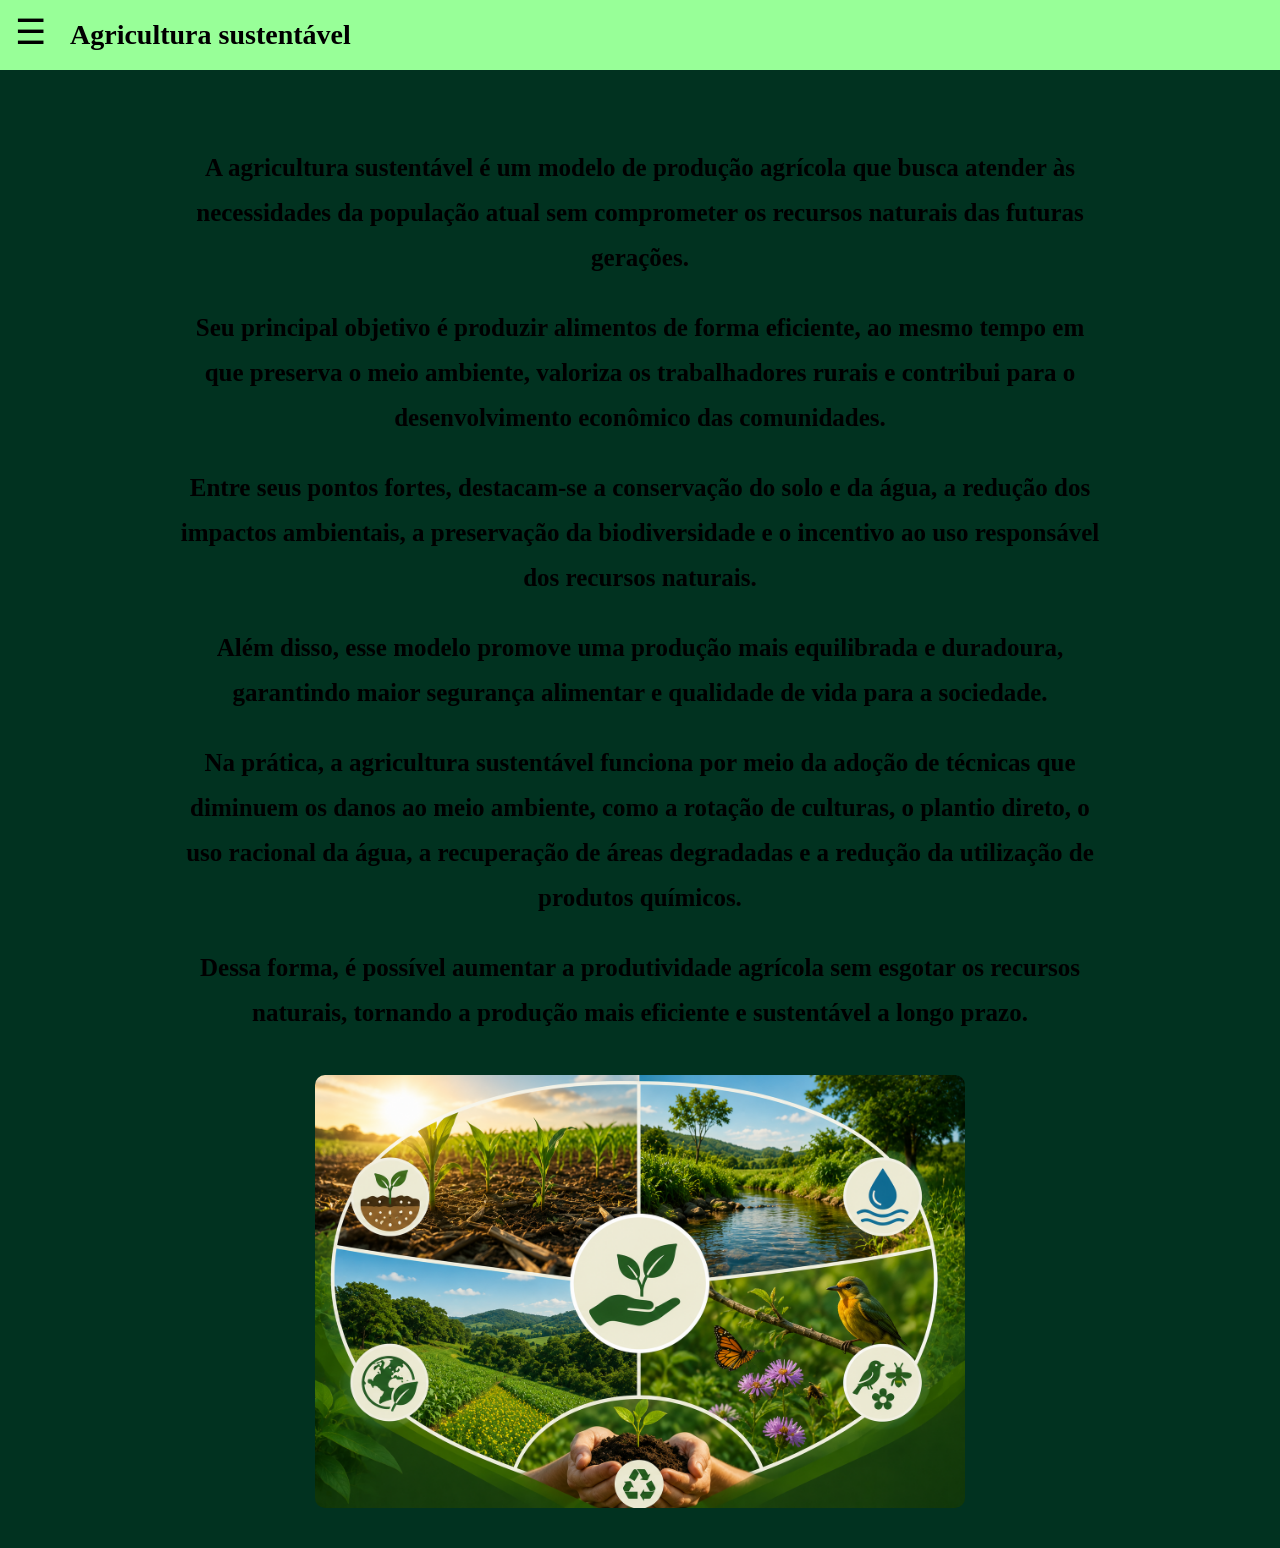
<file: Agricultura Sustentavel.html>
<!DOCTYPE html>
<html lang="pt-BR">

<head>
    <meta charset="UTF-8">
    <meta name="viewport" content="width=device-width, initial-scale=1.0">
    <title>Projeto Integrador - Agrinho</title>

    <link rel="stylesheet" href="style.css">
</head>

<body>

    <header>
        <h1>Agricultura sustentável</h1>
    </header>

    <input type="checkbox" id="menu-toggle">

    <label for="menu-toggle" class="hamburguer">
        ☰
    </label>

    <nav class="menu">

        <a href="index.html"><button>Início</button></a>

        <a href="O Agro.html"><button>O Agro</button></a>

        <a href="Agricultura Sustentavel.html"><button>Agricultura Sustentável</button></a>

        <a href="Tecnologia no campo.html"><button>Tecnologia no Campo</button></a>

        <a href="Impactos ambientais.html"><button>Impactos Ambientais</button></a>

        <a href="Desafios e Solucoes.html"><button>Desafios e Soluções</button></a>

    </nav>
<div class="agricultura-sustentavel">

<div class="texto-agricultura-sustentavel">

        <p>
            A agricultura sustentável é um modelo de produção agrícola que busca atender às necessidades da população atual sem comprometer os recursos naturais das futuras gerações.
        </p>

        <p>
            Seu principal objetivo é produzir alimentos de forma eficiente, ao mesmo tempo em que preserva o meio ambiente, valoriza os trabalhadores rurais e contribui para o desenvolvimento econômico das comunidades.
        </p>

        <p>
            Entre seus pontos fortes, destacam-se a conservação do solo e da água, a redução dos impactos ambientais, a preservação da biodiversidade e o incentivo ao uso responsável dos recursos naturais.
        </p>

        <p>
            Além disso, esse modelo promove uma produção mais equilibrada e duradoura, garantindo maior segurança alimentar e qualidade de vida para a sociedade.
        </p>

        <p>
            Na prática, a agricultura sustentável funciona por meio da adoção de técnicas que diminuem os danos ao meio ambiente, como a rotação de culturas, o plantio direto, o uso racional da água, a recuperação de áreas degradadas e a redução da utilização de produtos químicos.
        </p>

        <p>
            Dessa forma, é possível aumentar a produtividade agrícola sem esgotar os recursos naturais, tornando a produção mais eficiente e sustentável a longo prazo.
        </p>

        <img src="img.sustentabilidade.png"
             alt="Agricultura Sustentável"
             class="imagem-sustentabilidade">

</div>


</body>

</html>
</file>
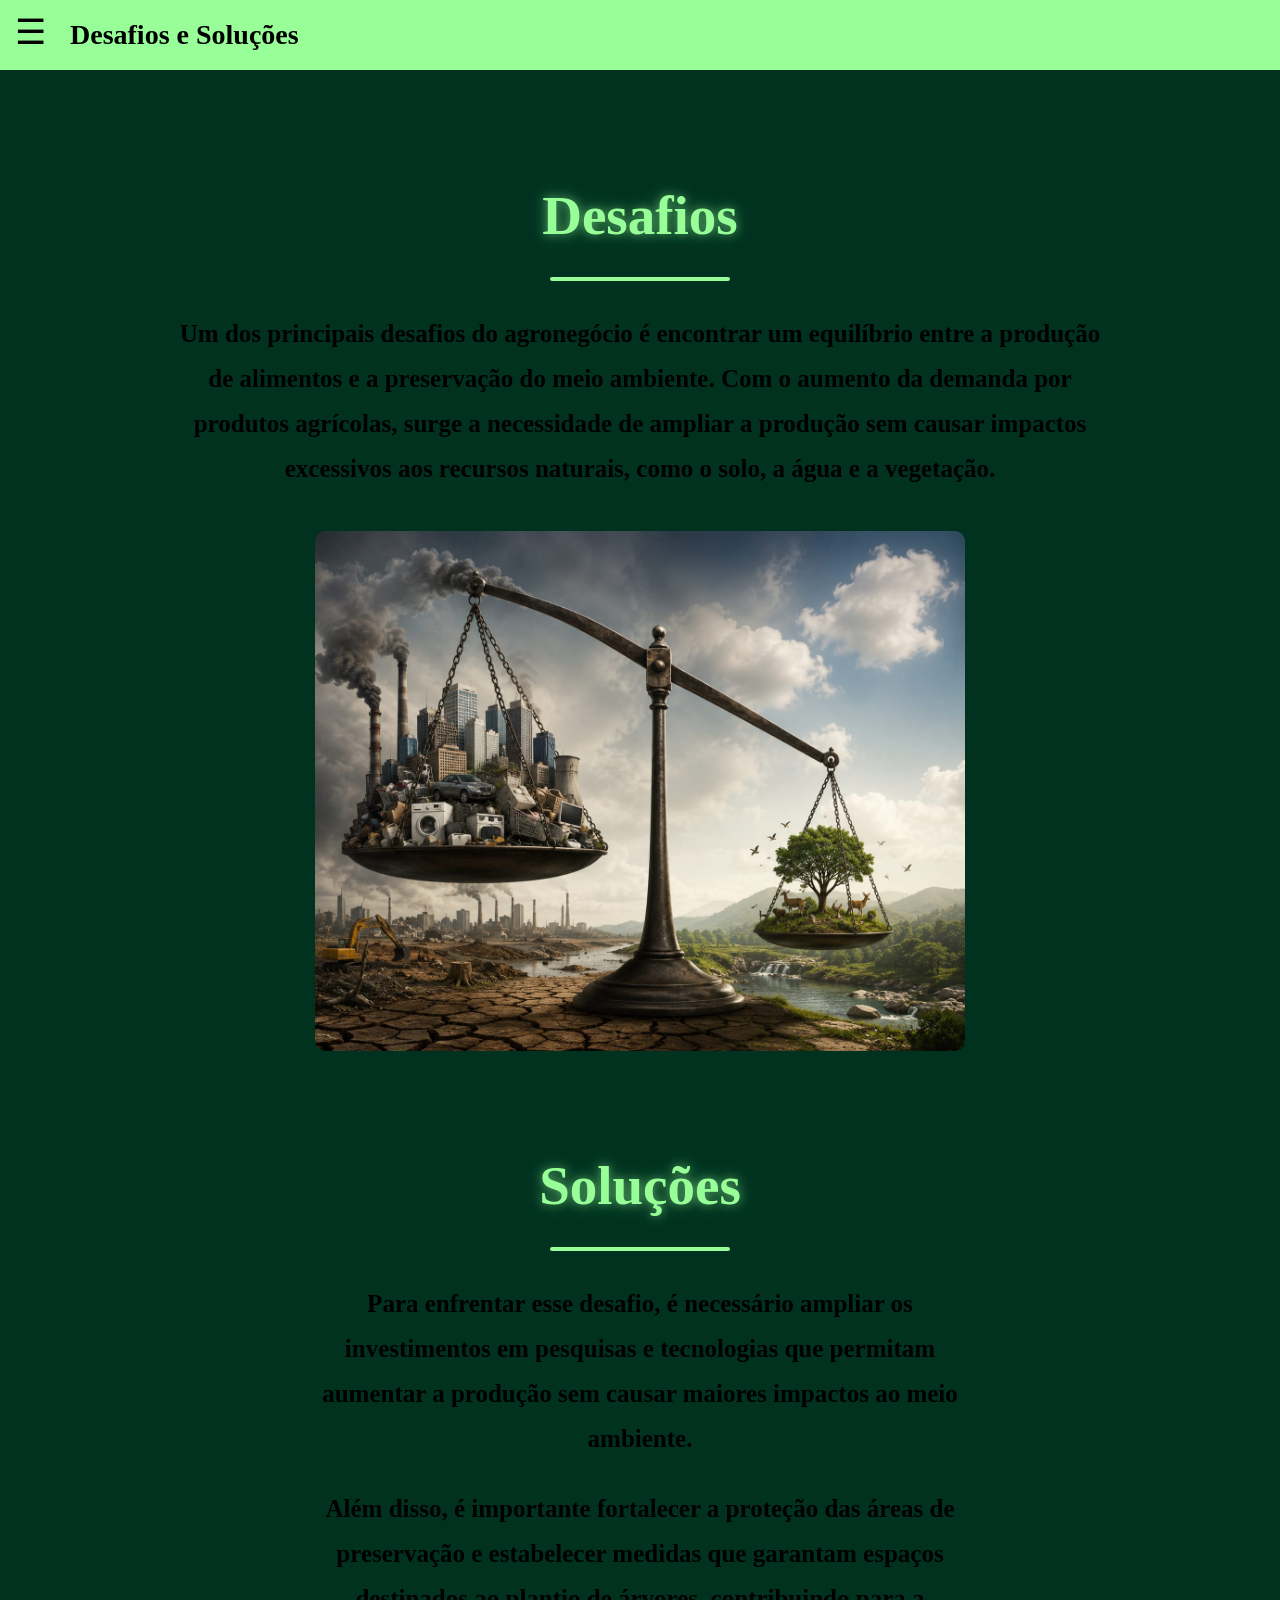
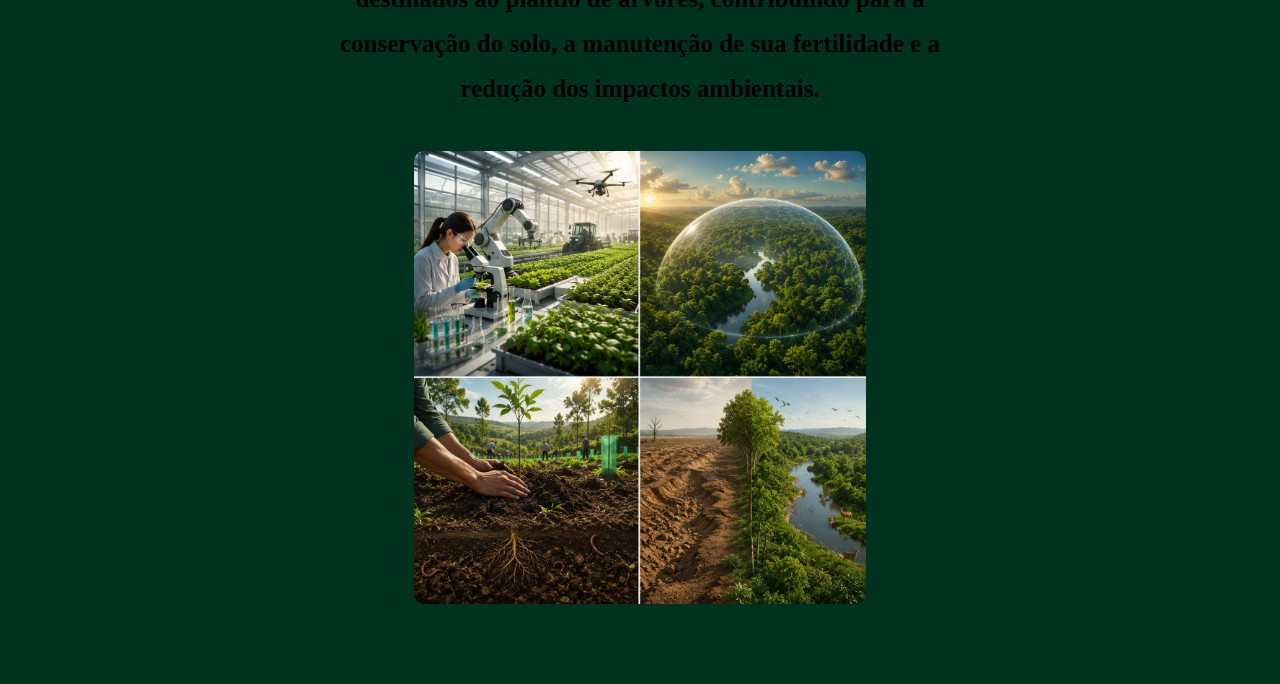
<file: Desafios e Solucoes.html>
<!DOCTYPE html>
<html lang="pt-BR">

<head>
    <meta charset="UTF-8">
    <meta name="viewport" content="width=device-width, initial-scale=1.0">
    <title>Projeto Integrador - Agrinho</title>

    <link rel="stylesheet" href="style.css">
</head>

<body>

    <header>
        <h1>Desafios e Soluções</h1>
    </header>

    <input type="checkbox" id="menu-toggle">

    <label for="menu-toggle" class="hamburguer">
        ☰
    </label>

    <nav class="menu">

        <a href="index.html"><button>Início</button></a>

        <a href="O Agro.html"><button>O Agro</button></a>

        <a href="Desafios e Solucoes.html"><button>Desafios e Soluções</button></a>

        <a href="Tecnologia no campo.html"><button>Tecnologia no Campo</button></a>

        <a href="Impactos ambientais.html"><button>Impactos Ambientais</button></a>

        <a href="Agricultura Sustentavel.html"><button>Agricultura Sustentável</button></a>


    </nav>

<div class="desafios">

<div class="texto-desafios">

<h2 class="titulo-secao">Desafios</h2>

<p>Um dos principais desafios do agronegócio é encontrar um equilíbrio entre a produção de alimentos e a preservação do meio ambiente. 
Com o aumento da demanda por produtos agrícolas, surge a necessidade de ampliar a produção sem causar impactos excessivos aos recursos naturais, como o solo, a água e a vegetação.</p>

<img src="img.desafios.jpeg"
alt="Desafios"
class="imagem-desafios">

<div class="solucoes">

<div class="texto-solucoes">

<h2 class="titulo-secao">Soluções</h2>

<p>Para enfrentar esse desafio, é necessário ampliar os investimentos em pesquisas e tecnologias que permitam aumentar a produção sem causar maiores impactos ao meio ambiente.</p> 
<p>Além disso, é importante fortalecer a proteção das áreas de preservação e estabelecer medidas que garantam espaços destinados ao plantio de árvores, contribuindo para a conservação do solo, a manutenção de sua fertilidade e a redução dos impactos ambientais.</p>

<img src="img.solucoes.jpeg"
alt="Soluções"
class="imagem-solucoes">


</body>

</html>
</file>
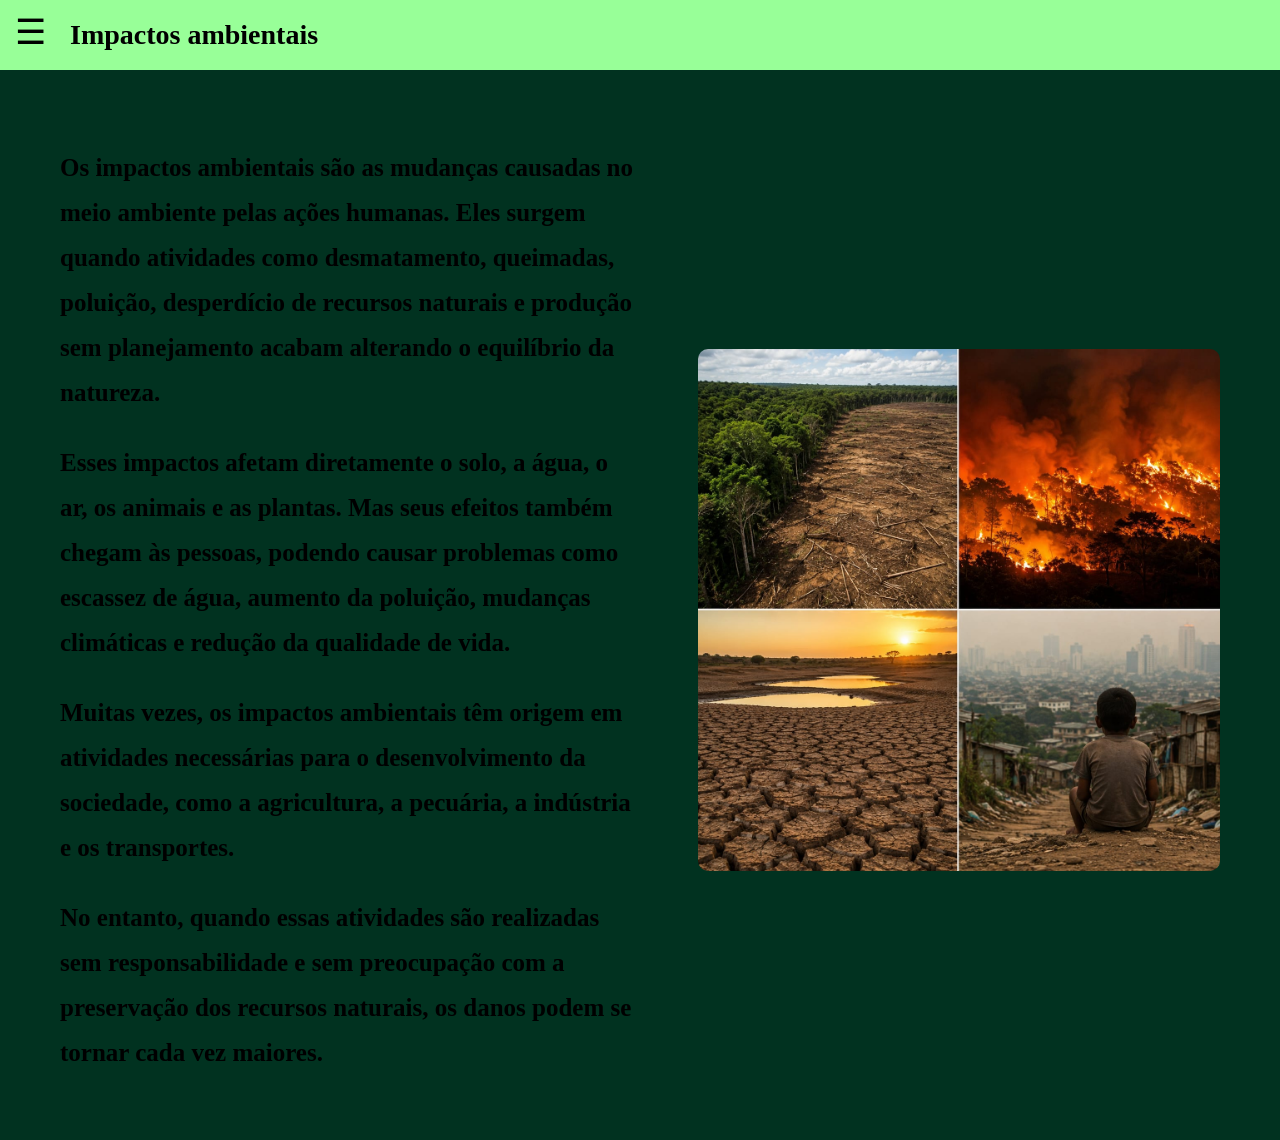
<file: Impactos ambientais.html>
<!DOCTYPE html>
<html lang="pt-BR">

<head>
    <meta charset="UTF-8">
    <meta name="viewport" content="width=device-width, initial-scale=1.0">
    <title>Projeto Integrador - Agrinho</title>

    <link rel="stylesheet" href="style.css">
</head>

<body>

    <header>
        <h1>Impactos ambientais</h1>
    </header>

    <input type="checkbox" id="menu-toggle">

    <label for="menu-toggle" class="hamburguer">
        ☰
    </label>

    <nav class="menu">

        <a href="index.html"><button>Início</button></a>

        <a href="O Agro.html"><button>O Agro</button></a>

        <a href="Agricultura Sustentavel.html"><button>Agricultura Sustentável</button></a>

        <a href="Tecnologia no campo.html"><button>Tecnologia no Campo</button></a>

        <a href="Impactos ambientais.html"><button>Impactos Ambientais</button></a>

        <a href="Desafios e Solucoes.html"><button>Desafios e Soluções</button></a>

    </nav>

<div class="impactos-ambientais">

<div class="texto-impactos-ambientais">

    <p>Os impactos ambientais são as mudanças causadas no meio ambiente pelas ações humanas.
    Eles surgem quando atividades como desmatamento, queimadas, poluição, desperdício de recursos naturais e produção sem planejamento acabam alterando o equilíbrio da natureza.</p>

    <p>Esses impactos afetam diretamente o solo, a água, o ar, os animais e as plantas. 
    Mas seus efeitos também chegam às pessoas, podendo causar problemas como escassez de água, aumento da poluição, mudanças climáticas e redução da qualidade de vida.</p>

    <p>Muitas vezes, os impactos ambientais têm origem em atividades necessárias para o desenvolvimento da sociedade, como a agricultura, a pecuária, a indústria e os transportes.</p>

    <p>No entanto, quando essas atividades são realizadas sem responsabilidade e sem preocupação com a preservação dos recursos naturais, os danos podem se tornar cada vez maiores.</p>
    
</div>

    <img src="img.impactos.jpeg"
         alt="impactos ambientais"
         class="imagem-impactos">

</div>

</body>

</html>
</file>
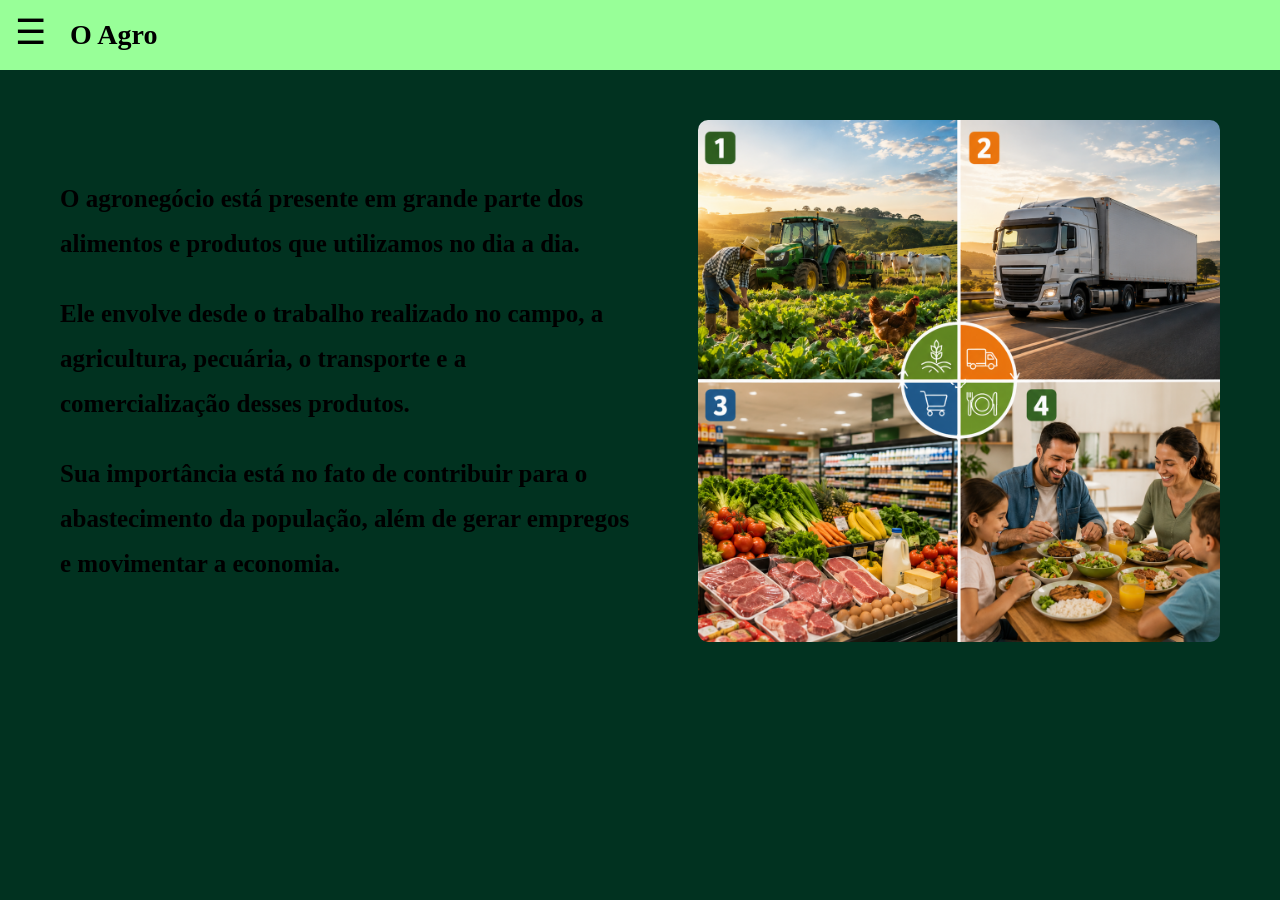
<file: O Agro.html>
<!DOCTYPE html>
<html lang="pt-BR">

<head>
    <meta charset="UTF-8">
    <meta name="viewport" content="width=device-width, initial-scale=1.0">
    <title>Projeto Integrador - Agrinho</title>

    <link rel="stylesheet" href="style.css">
</head>

<body>

    <header>
        <h1>O Agro</h1>
    </header>

    <input type="checkbox" id="menu-toggle">

    <label for="menu-toggle" class="hamburguer">
        ☰
    </label>

    <nav class="menu">

        <a href="index.html"><button>Início</button></a>

        <a href="O Agro.html"><button>O Agro</button></a>

        <a href="Agricultura Sustentavel.html"><button>Agricultura Sustentável</button></a>

        <a href="Tecnologia no campo.html"><button>Tecnologia no Campo</button></a>

        <a href="Impactos ambientais.html"><button>Impactos Ambientais</button></a>

        <a href="Desafios e Solucoes.html"><button>Desafios e Soluções</button></a>

    </nav>

    
    <div class="o-agro">

    <div class="texto-agro">

        <p>O agronegócio está presente em grande parte dos alimentos e produtos que utilizamos no dia a dia.</p>

        <p>Ele envolve desde o trabalho realizado no campo, a agricultura, pecuária, o transporte e a comercialização desses produtos.</p>

        <p>Sua importância está no fato de contribuir para o abastecimento da população, além de gerar empregos e movimentar a economia.</p>

    </div>

    <img src="img.agro.png"
         alt="Agro: da plantação para a sua mesa"
         class="imagem-agro">

</div>

</body>
</html>
</file>
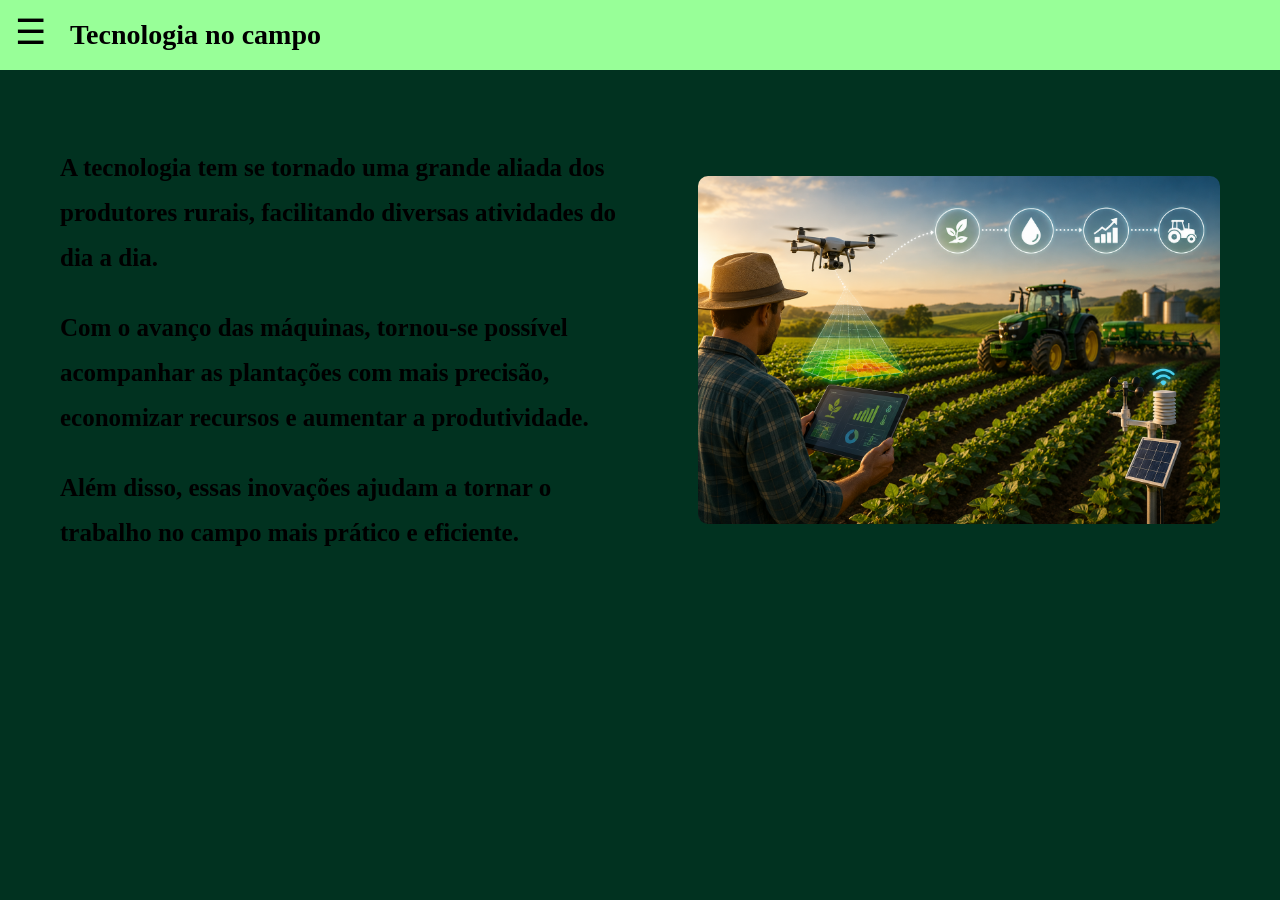
<file: Tecnologia no campo.html>
<!DOCTYPE html>
<html lang="pt-BR">

<head>
    <meta charset="UTF-8">
    <meta name="viewport" content="width=device-width, initial-scale=1.0">
    <title>Projeto Integrador - Agrinho</title>

    <link rel="stylesheet" href="style.css">
</head>

<body>

    <header>
        <h1>Tecnologia no campo</h1>
    </header>

    <input type="checkbox" id="menu-toggle">

    <label for="menu-toggle" class="hamburguer">
        ☰
    </label>

    <nav class="menu">

        <a href="index.html"><button>Início</button></a>

        <a href="O Agro.html"><button>O Agro</button></a>

        <a href="Agricultura Sustentavel.html"><button>Agricultura Sustentável</button></a>

        <a href="Tecnologia no campo.html"><button>Tecnologia no Campo</button></a>

        <a href="Impactos ambientais.html"><button>Impactos Ambientais</button></a>

        <a href="Desafios e Solucoes.html"><button>Desafios e Soluções</button></a>

    </nav>

    <div class="tecnologia-no-campo">

    <div class="texto-tecnologia-no-campo">

<p>A tecnologia tem se tornado uma grande aliada dos produtores rurais, facilitando diversas atividades do dia a dia.</p>
<p>Com o avanço das máquinas, tornou-se possível acompanhar as plantações com mais precisão, economizar recursos e aumentar a produtividade.</p>
<p>Além disso, essas inovações ajudam a tornar o trabalho no campo mais prático e eficiente.</p>
    
</div>

    <img src="img.tecnologia.png"
         alt="tecnologia no campo"
         class="imagem-tecnologia">

</div>

</body>

</html>
</file>
<file: style.css>
body {
    background-color: #013220;
    margin: 0;
    padding-top: 80px;
}

/* CABEÇALHO */

header {
    position: fixed;
    top: 0;
    left: 0;

    width: 100%;
    height: 70px;

    background-color: #98FF98;

    display: flex;
    align-items: center;

    z-index: 900;
}

header h1 {
    margin: 0;
    padding-left: 70px;

    font-size: 28px;

    color: black;
}

/* MENU HAMBÚRGUER */

#menu-toggle {
    display: none;
}

.hamburguer {
    position: fixed;

    top: 12px;
    left: 15px;

    font-size: 35px;

    cursor: pointer;

    color: black;

    z-index: 1000;
}

/* MENU LATERAL */

.menu {
    position: fixed;

    top: 70px;

    left: -320px;

    width: 300px;

    height: calc(100vh - 70px);

    background-color: #98FF98;

    display: flex;
    flex-direction: column;

    transition: left 0.4s ease;

    z-index: 800;
}

#menu-toggle:checked ~ .menu {
    left: 0;
}

/* LINKS */

.menu a {
    width: 100%;
    text-decoration: none;
}

/* BOTÕES DO MENU */

.menu button {
    width: 100%;

    padding: 18px;

    background-color: transparent;

    border: none;

    border-top: 1px solid black;

    text-align: left;

    cursor: pointer;

    font-size: 16px;
}

.menu a:last-child button {
    border-bottom: 1px solid black;
}

/* PAGINA INICIO */

.banner {
    position: relative;

    width: calc(90% - 40px);

    margin-top: 20px;
    margin-left: 60px;
    margin-right: 60px;
    margin-bottom: 20px;
}

.imagem-inicio {
    width: 100%;

    height: calc(100vh - 120px);

    object-fit: cover;

    display: block;

    border-radius: 10px;

    opacity: 0.55;
}

.titulo-banner {
    position: absolute;

    top: 20%;
    left: 50%;

    transform: translate(-50%, -50%);

    width: 80%;

    text-align: center;

    color: white;

    font-size: 42px;

    font-weight: bold;

    text-shadow: 3px 3px 10px black;
}

.titulo2-banner {
    position: absolute;

    top: 40%;
    left: 50%;

    transform: translate(-50%, -50%);

    width: 80%;

    text-align: center;

    color: white;

    font-size: 42px;

    font-weight: bold;

    text-shadow: 3px 3px 10px black;
}

.sub-titulo-banner {
    position: absolute;

    top: 70%;
    left: 50%;

    transform: translate(-50%, -50%);

    width: 80%;

    text-align: center;

    color: white;

    font-size: 30px;

    font-weight: bold;

    text-shadow: 3px 3px 10px rgb(204, 191, 6);
}

/* PÁGINA O AGRO */

.o-agro {
    display: flex;

    justify-content: space-between;

    align-items: center;

    gap: 40px;

    padding: 40px 60px;
}

.texto-agro {
    width: 50%;

    color: black;

    font-size: 25px;

    font-weight: bold;

    line-height: 1.8;
}

.imagem-agro {
    width: 45%;

    border-radius: 10px;

    object-fit: cover;
}

/* PÁGINA AGRICULTURA SUSTENTAVEL */

.agricultura-sustentavel {
    display: flex;
    justify-content: center;
    align-items: center;

    padding: 40px 60px;
}

.texto-agricultura-sustentavel {
    width: 80%;
    max-width: 1200px;

    color: black;

    font-size: 25px;

    font-weight: bold;

    line-height: 1.8;

    text-align: center;
}

.imagem-sustentabilidade {
    width: 70%;
    max-width: 900px;

    border-radius: 10px;

    display: block;

    margin: 40px auto 0 auto;
}

/* PÁGINA TECNOLOGIA NO CAMPO */


.tecnologia-no-campo {
    display: flex;

    justify-content: space-between;

    align-items: center;

    gap: 40px;

    padding: 40px 60px;
}

.texto-tecnologia-no-campo {
    width: 50%;

    color: black;

    font-size: 25px;

    font-weight: bold;

    line-height: 1.8;
}

.imagem-tecnologia {
    width: 45%;

    border-radius: 10px;

    object-fit: cover;
}

/* PÁGINA IMPACTOS AMBIENTAIS */

.impactos-ambientais {
    display: flex;

    justify-content: space-between;

    align-items: center;

    gap: 40px;

    padding: 40px 60px;
}

.texto-impactos-ambientais {
    width: 50%;

    color: black;

    font-size: 25px;

    font-weight: bold;

    line-height: 1.8;
}

.imagem-impactos {
    width: 45%;

    border-radius: 10px;

    object-fit: cover;
}


/* PÁGINA DESAFIOS E SOLUCOES */

.desafios {
    display: flex;
    justify-content: center;
    align-items: center;

    padding: 40px 60px;
}

.texto-desafios {
    width: 80%;
    max-width: 1200px;

    color: black;

    font-size: 25px;

    font-weight: bold;

    line-height: 1.8;

    text-align: center;
    
}

.imagem-desafios {
    width: 70%;
    max-width: 900px;

    border-radius: 10px;

    display: block;

    margin: 40px auto 0 auto;
}

.solucoes {
    display: flex;
    justify-content: center;
    align-items: center;

    padding: 40px 60px;
}

.texto-solucoes {
    width: 80%;
    max-width: 1200px;

    color: black;

    font-size: 25px;

    font-weight: bold;

    line-height: 1.8;

    text-align: center;
}

.imagem-solucoes {
    width: 70%;
    max-width: 900px;

    border-radius: 10px;

    display: block;

    margin: 40px auto 0 auto;
}

.titulo-secao {
    text-align: center;

    font-size: 55px;

    font-weight: bold;

    color: #98FF98;

    margin-bottom: 30px;

    text-shadow:
        0 0 10px rgba(152,255,152,0.5),
        0 0 20px rgba(152,255,152,0.3);

    position: relative;
}

.titulo-secao::after {
    content: "";

    display: block;

    width: 180px;
    height: 4px;

    background-color: #98FF98;

    margin: 12px auto 0 auto;

    border-radius: 20px;
}
</file>
